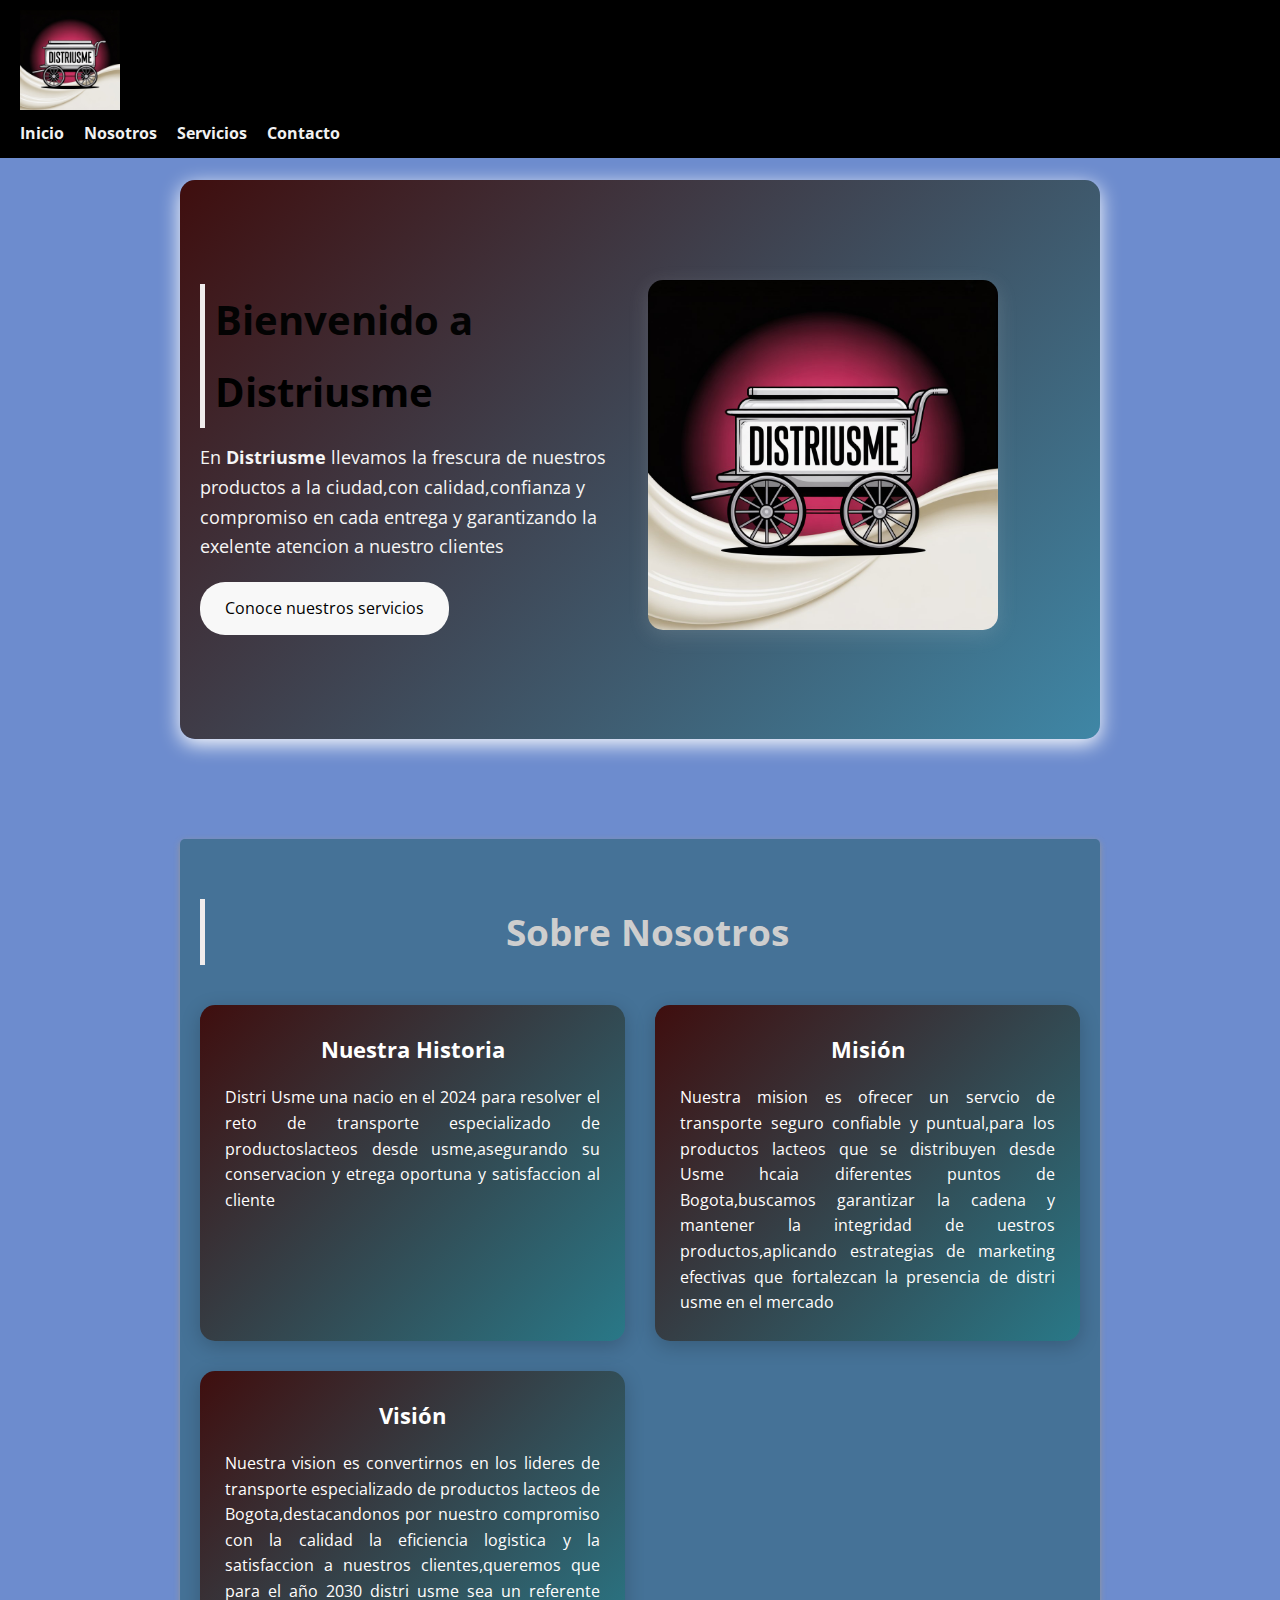
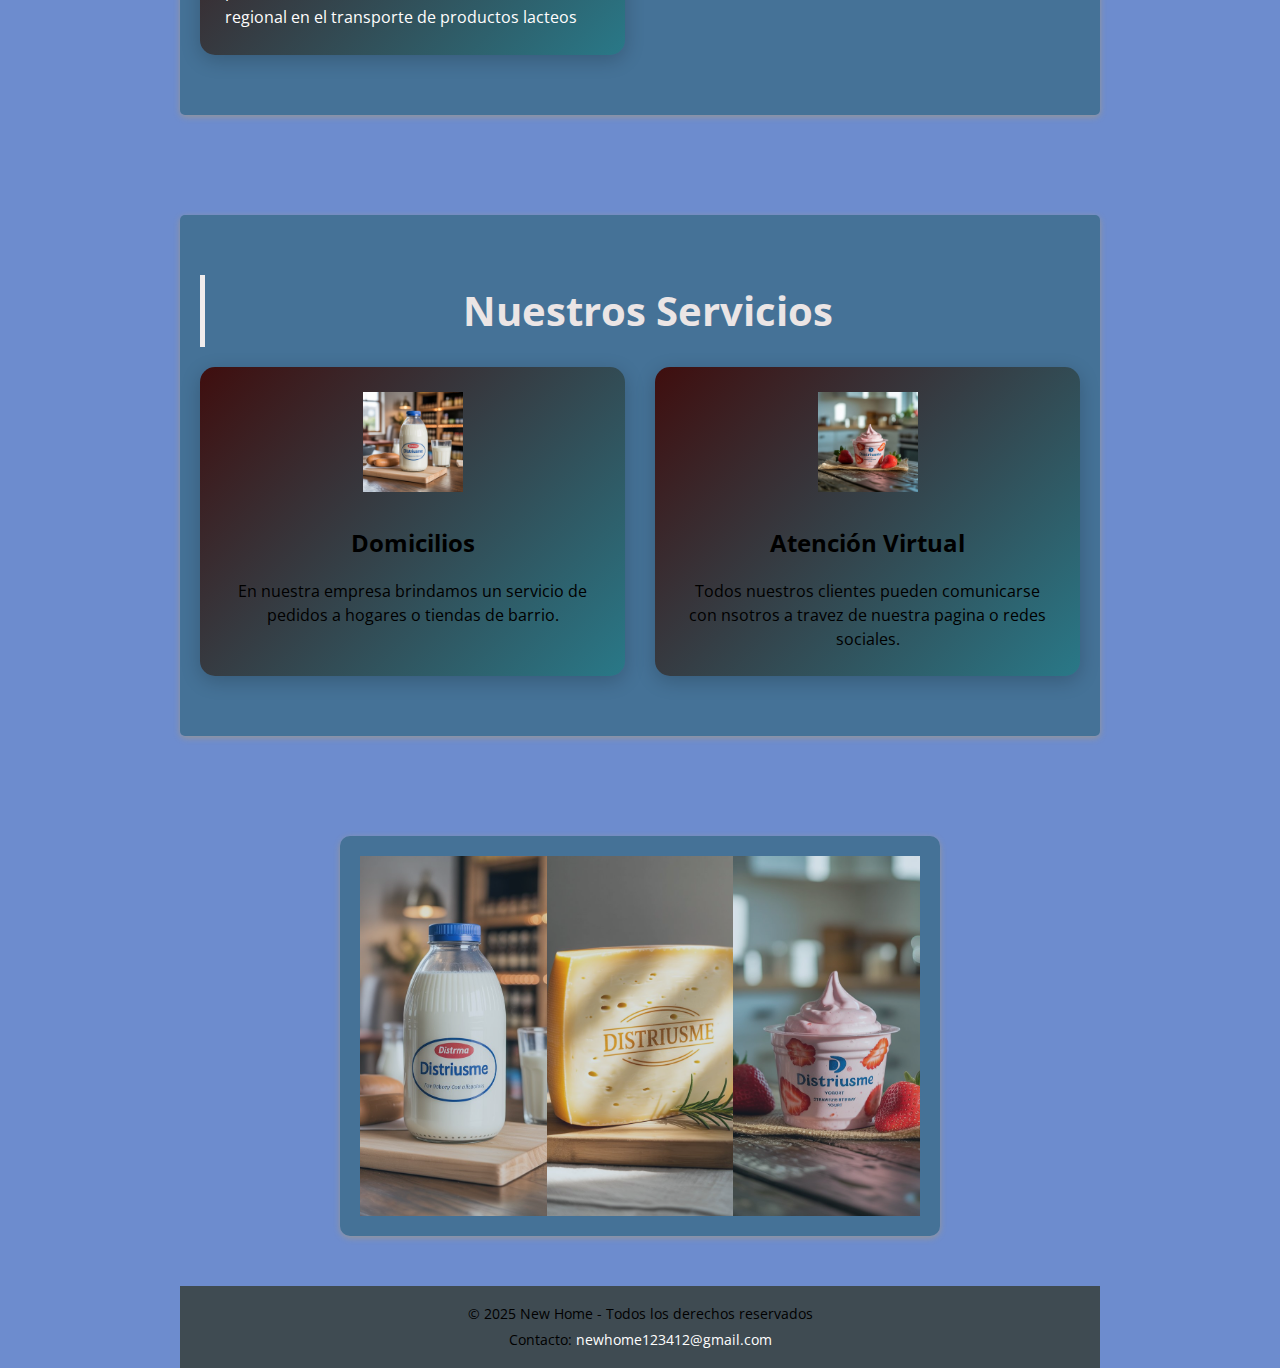
<file: index.html>
<!--Inicio Doc-->
<!DOCTYPE html>
<html lang="es">
<head>
  <meta charset="UTF-8">
  <meta name="viewport" content="width=device-width, initial-scale=1.0">
  <title>Pagina Web</title>
  <link rel="stylesheet" href="style.css">
  <link rel="stylesheet" href="style2.css">
  <link rel="stylesheet" href="style3.css">
  <style>
    /* Estilos solo para la galería de productos */
    .productos {
      display: flex;
      width: 600px;
      height: 400px;
      margin: 40px auto;
      overflow: hidden;
      border-radius: 10px;
    }

    .productos img {
      width: 0px;
      flex-grow: 1;
      object-fit: cover;
      opacity: .8;
      transition: .5s ease;
    }

    .productos img:hover {
      cursor: crosshair;
      width: 300px;
      opacity: 1;
      filter: contrast(230%);
    }
  </style>
</head>
<body>
  
  <!-- Encabezado principal -->
  <header>
    <div class="navbar">
      <div class="logo">
        <img src="logorojo.png" width="100" alt="Logo Distriusme">
      </div>
      <nav>
        <ul>
          <li><a href="index.html">Inicio</a></li>
          <li><a href="nosotros.html">Nosotros</a></li>
          <li><a href="servicios.html">Servicios</a></li>
          <li><a href="contacto.html">Contacto</a></li>
        </ul>
      </nav>
    </div>
  </header>

  <!-- Contenido principal -->
  <main>
    <!-- Sección de presentación -->
    <section id="inicio" class="presentacion">
  <div class="contenido-presentacion">
    <h2>Bienvenido a <span>Distriusme</span></h2>
    <p>En <strong>Distriusme</strong> llevamos la frescura de nuestros productos a la ciudad,con calidad,confianza y compromiso en cada entrega y garantizando la exelente
    atencion a nuestro clientes</p>
    <a href="#servicios" class="btn">Conoce nuestros servicios</a>
  </div>
    <div class="imagen-presentacion">
    <img src="logorojo.png" alt="su madre">
  </div>
</section>

    <!-- Sección sobre el equipo o la misión -->
    <section id="nosotros">
    <h2 class="titulo-nosotros">Sobre Nosotros</h2>
    <div class="contenedor-nosotros">
    <div class="card-nosotros">
      <h3>Nuestra Historia</h3>
      <p>Distri Usme una nacio en el 2024 para resolver el reto de transporte especializado de productoslacteos desde usme,asegurando 
      su conservacion y etrega oportuna y satisfaccion al cliente</p>
    </div>
    <div class="card-nosotros">
      <h3>Misión</h3>
      <p>Nuestra mision es ofrecer un servcio de transporte seguro confiable y puntual,para los productos lacteos que se distribuyen desde 
      Usme hcaia diferentes puntos de Bogota,buscamos garantizar la cadena y mantener la integridad de uestros productos,aplicando 
      estrategias de marketing efectivas que fortalezcan la presencia de distri usme en el mercado</p>
    </div>
    <div class="card-nosotros">
      <h3>Visión</h3>
      <p>Nuestra vision es convertirnos en los lideres de transporte especializado de productos lacteos de Bogota,destacandonos por
      nuestro compromiso con la calidad la eficiencia logistica y la satisfaccion a nuestros clientes,queremos que para el año 2030
      distri usme sea un referente regional en el transporte de productos lacteos</p>
    </div>
  </div>
</section>

    <!-- Sección de servicios -->
    <section id="servicios">
    <h2 class="titulo-servicios">Nuestros Servicios</h2>
    <div class="contenedor-servicios">
    <div class="card-servicio">
      <img src="leche.png" alt="Domicilios" class="icono">
      <h3>Domicilios</h3>
      <p>En nuestra empresa brindamos un servicio de pedidos a hogares o tiendas de barrio.</p>
    </div>

    <div class="card-servicio">
      <img src="yogurt.png" alt="Atención Virtual" class="icono">
      <h3>Atención Virtual</h3>
      <p>Todos nuestros clientes pueden comunicarse con nsotros a travez de nuestra pagina o redes sociales.</p>
    </div>
    </div>
    </section>


    <!-- Productos -->
    <section class="productos">
      <img src="leche.png" alt="Producto 1">
      <img src="quedso.png" alt="Producto 2">
      <img src="yogurt.png" alt="Producto 3">
  
    </section>
  </main>

  <!-- Pie de página -->
  <footer>
    <p>&copy; 2025 New Home - Todos los derechos reservados</p>
    <p>Contacto: <a href="mailto:newhome123412@gmail.com">newhome123412@gmail.com</a></p>
  </footer>

  <script src="script.js"></script>
</body>
</html>
</file>
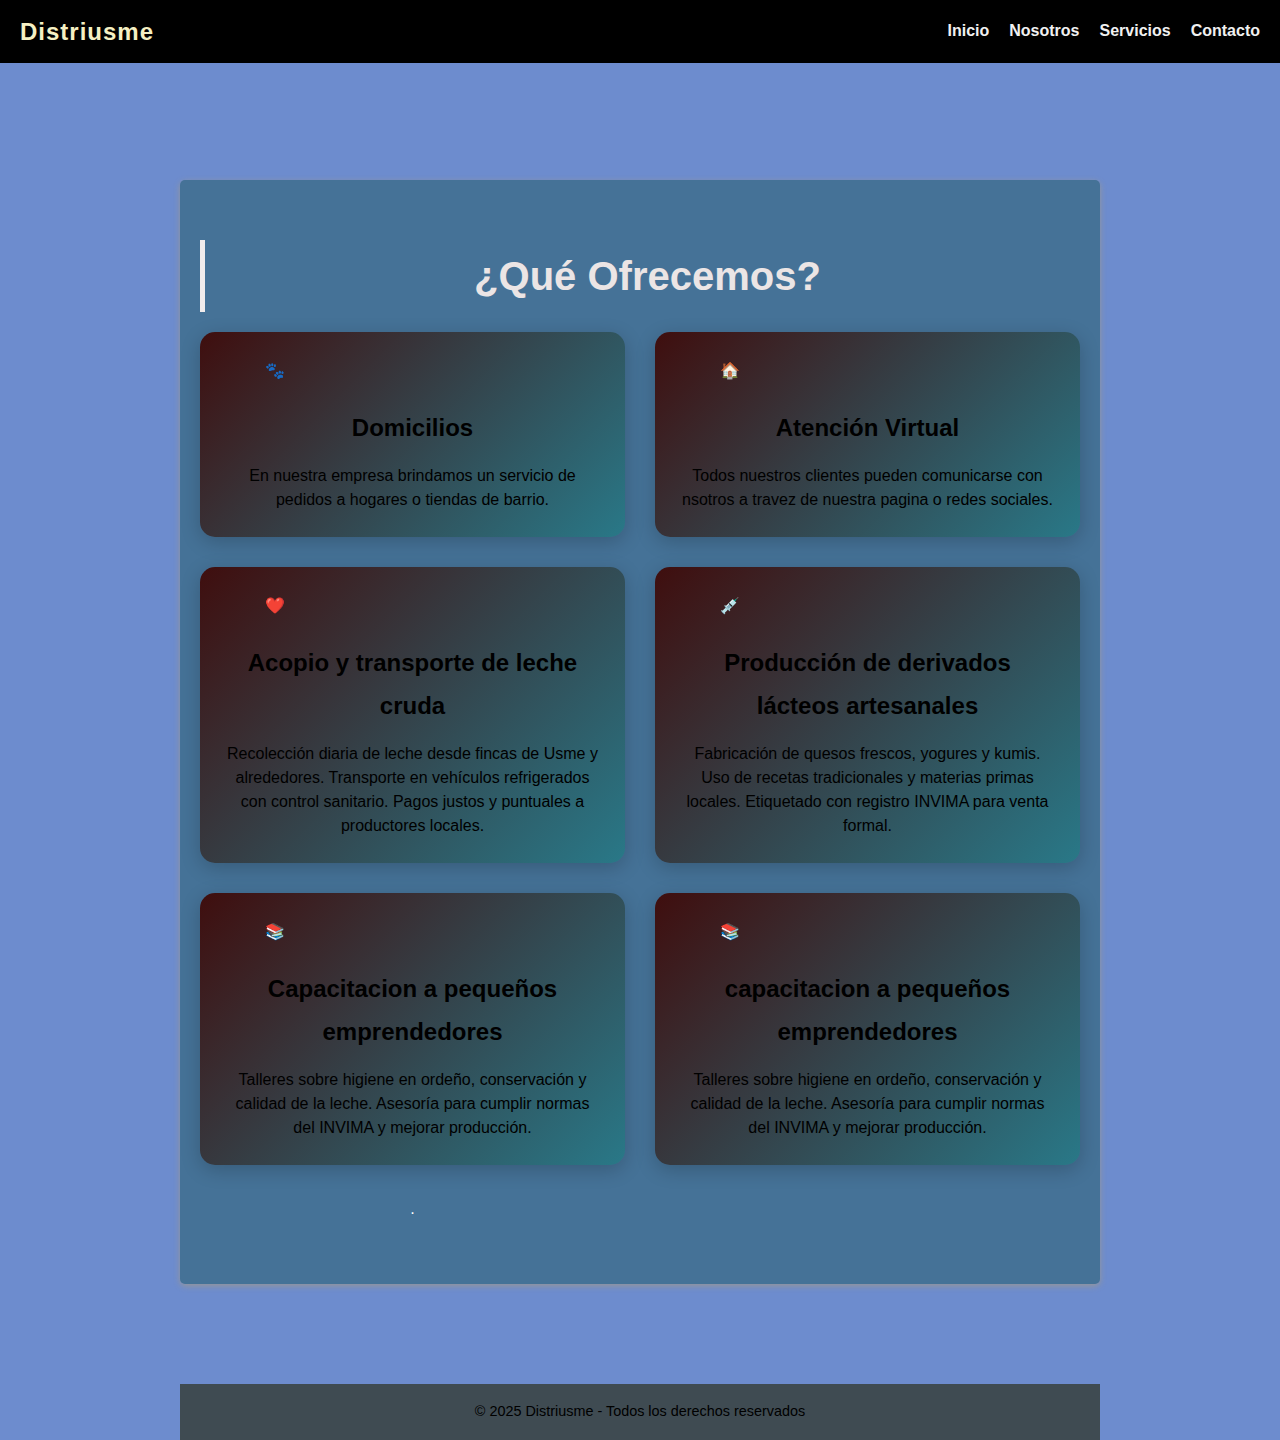
<file: servicios.html>
<!DOCTYPE html>
<html lang="es">
<head>
  <meta charset="UTF-8">
  <meta name="viewport" content="width=device-width, initial-scale=1.0">
  <title>Servicios | Distriusme</title>
  <link rel="stylesheet" href="style.css">
  <link rel="stylesheet" href="style3.css">
</head>
<body>
  <!-- Header -->
  <header>
    <h1>Distriusme</h1>
    <nav>
      <ul>
        <li><a href="index.html">Inicio</a></li>
        <li><a href="nosotros.html">Nosotros</a></li>
        <li><a href="servicios.html" class="active">Servicios</a></li>
        <li><a href="contacto.html">Contacto</a></li>
      </ul>
    </nav>
  </header>

  <!-- Sección Servicios -->
  <main>
    <section id="servicios">
      <h2 class="titulo-servicios">¿Qué Ofrecemos?</h2>
      <div class="contenedor-servicios">

        <div class="card-servicio">
          <div class="icono">🐾</div>
          <h3>Domicilios</h3>
          <p>En nuestra empresa brindamos un servicio de pedidos a hogares o tiendas de barrio.</p>
        </div>

        <div class="card-servicio">
          <div class="icono">🏠</div>
          <h3>Atención Virtual</h3>
          <p>Todos nuestros clientes pueden comunicarse con nsotros a travez de nuestra pagina o redes sociales.</p>
        </div>

        <div class="card-servicio">
          <div class="icono">❤️</div>
          <h3>Acopio y transporte de leche cruda</h3>
          <p>Recolección diaria de leche desde fincas de Usme y alrededores.
            Transporte en vehículos refrigerados con control sanitario.
            Pagos justos y puntuales a productores locales.</p>
        </div>

        <div class="card-servicio">
          <div class="icono">💉</div>
          <h3>Producción de derivados lácteos artesanales</h3>
          <p>Fabricación de quesos frescos, yogures y kumis.
            Uso de recetas tradicionales y materias primas locales.
            Etiquetado con registro INVIMA para venta formal.</p>
        </div>

        <div class="card-servicio">
          <div class="icono">📚</div>
          <h3>Capacitacion a pequeños emprendedores</h3>
          <p>Talleres sobre higiene en ordeño, conservación y calidad de la leche.
            Asesoría para cumplir normas del INVIMA y mejorar producción.</p>
        </div>
        <div class="card-servicio">
          <div class="icono">📚</div>
          <h3>capacitacion a pequeños emprendedores</h3>
          <p>Talleres sobre higiene en ordeño, conservación y calidad de la leche.
            Asesoría para cumplir normas del INVIMA y mejorar producción.</p>
        </div>.
        

      </div>
    </section>
  </main>

  <!-- Footer -->
  <footer>
    <p>&copy; 2025 Distriusme - Todos los derechos reservados</p>
  </footer>

  <!-- Script -->
  <script src="js/script.js"></script>
</body>
</html>
</file>
<file: style2.css>
@import url('https://fonts.googleapis.com/css2?family=Open+Sans:wght@400;700&display=swap');

* {
  margin: 0;
  padding: 0;
  box-sizing: border-box;
  font-family: 'Open Sans', sans-serif;
}

.container-form {
  width: 100%;
  max-width: 1100px;
  margin: auto;
  display: grid;
  grid-template-columns: 1fr 1fr;
  gap: 50px;
  margin-top: 45px;
  padding: 30px;
  background: rgba(0, 0, 0, 0.6); /* semitransparente elegante */
  border-radius: 10px;
  color: #fff;
}

.container-form h1 {
  font-size: 32px;
  margin-bottom: 15px;
  color: #00ffd5; /* tono llamativo */
}

.container-form p {
  font-size: 17px;
  line-height: 1.6;
  margin-bottom: 30px;
}

.container-form a {
  font-size: 16px;
  text-decoration: none;
  display: block;
  margin-bottom: 15px;
  color: #00ffd5;
  font-weight: 600;
  transition: 0.3s;
}

.container-form a:hover {
  color: #ffffff;
}

.container-form a i {
  margin-right: 10px;
}

.formulario {
  display: flex;
  flex-direction: column;
}

.campo, textarea {
  width: 100%;
  padding: 15px 12px;
  font-size: 15px;
  border: 1px solid #ccc;
  margin-bottom: 20px;
  border-radius: 6px;
  outline: none;
  transition: border-color 0.3s, box-shadow 0.3s;
}

.campo:focus, textarea:focus {
  border-color: #00ffd5;
  box-shadow: 0 0 6px rgba(0, 255, 213, 0.5);
}

textarea {
  min-height: 120px;
  resize: vertical; /* permite ajustar tamaño */
}

.btn-enviar {
  padding: 15px;
  font-size: 16px;
  border: none;
  background-color: #00ffd5;
  color: #000;
  border-radius: 6px;
  cursor: pointer;
  transition: background 0.3s, transform 0.2s;
}

.btn-enviar:hover {
  background: #00ccaa;
  transform: scale(1.05);
}
</file>
<file: style3.css>
body {
      margin: 0px;
      padding: 180px;
      background-image: url(https://img.freepik.com/foto-gratis/diseno-visualizacion-red-cibernetica-abstracta-3d_1048-17445.jpg?semt=ais_hybrid);
      background-size: cover;        
      background-position: center center; 
      background-repeat:repeat;
      height: 1px;
    }
</file>
<file: style.css>
/* ================================
   RESET GENERAL
   ================================ */
* {
  margin: 0;
  padding: 0;
  box-sizing: border-box;
}

/* ================================
   ESTILOS BASE
   ================================ */
body {
  font-family: Arial, Helvetica, sans-serif;
  line-height: 1.8;
  background-color: #6d8cce;
  color: #ffffff;
  padding-top: 60px; /* espacio real para el header fijo */
}

/* Enlaces */
a {
  text-decoration: none;
  color: #ffffff;
  transition: color 0.3s ease;
}

a:hover {
  color: #f3eed6;
}

/* ================================
   HEADER Y NAVEGACIÓN
   ================================ */
header {
  background: #000000;
  color: #f5f0c3;
  padding: 10px 20px;
  position: fixed;
  top: 0;   /* corregido */
  left: 0;  /* corregido */
  width: 100%;
  z-index: 1000;
  display: flex;
  justify-content: space-between;
  align-items: center;
}

header h1 {
  font-size: 1.5rem;
  letter-spacing: 1px;
}

nav ul {
  list-style: none;
  display: flex;
  gap: 20px;
}

nav ul li a {
  color: #f1f1f1;
  font-weight: bold;
}

nav ul li a:hover {
  color: #f3eed6;
}

/* ================================
   SECCIONES PRINCIPALES
   ================================ */
#servicios {
  padding: 60px 20px;
  text-align: center;
}

.titulo-servicios {
  font-size: 2.5rem;
  margin-bottom: 20px;
  color: #ebe5e5;
}

.contenedor-servicios {
  display: grid;
  grid-template-columns: repeat(auto-fit, minmax(280px, 1fr));
  gap: 30px;
  max-width: 1000px;
  margin: 0 auto;
}

.card-servicio {
  background: linear-gradient(135deg, #3f0e0e, #08807675);
  padding: 25px;
  border-radius: 15px;
  box-shadow: 0 5px 20px rgba(0, 0, 0, 0.2);
  transition: transform 0.3s ease, box-shadow 0.3s ease;
  
}

.card-servicio:hover {
  transform: translateY(-8px);
  box-shadow: 0 8px 30px rgba(0, 0, 0, 0.5);
}

.card-servicio .icono {
  width: 100px;
  margin-bottom: 20px;
}

.card-servicio h3 {
  font-size: 1.5rem;
  color: #000000;
  margin-bottom: 15px;
}

.card-servicio p {
  font-size: 1rem;
  color: #000000;
  line-height: 1.5;
}

/* ================================
   NOSOTROS
   ================================ */
#nosotros {
  padding: 60px 20px;
  text-align: center;
}

.titulo-nosotros {
  font-size: 2.3rem;
  margin-bottom: 40px;
  color: #cecece;
}

.contenedor-nosotros {
  display: grid;
  grid-template-columns: repeat(auto-fit, minmax(280px, 1fr));
  gap: 30px;
  max-width: 1000px;
  margin: 0 auto;
}

.card-nosotros {
  background: linear-gradient(135deg, #3f0e0e, #08807675);
  padding: 25px;
  border-radius: 15px;
  box-shadow: 0 5px 20px rgba(0, 0, 0, 0.2);
  transition: transform 0.3s ease, box-shadow 0.3s ease;
}

.card-nosotros:hover {
  transform: translateY(-5px);
  box-shadow: 0 8px 25px rgba(0, 0, 0, 0.5);
}

.card-nosotros h3 {
  font-size: 1.4rem;
  margin-bottom: 15px;
  color: #ffffff;
}

.card-nosotros p {
  font-size: 1rem;
  color: #fffdfd;
  line-height: 1.6;
  text-align: justify;
}

/* ================================
   VISIÓN
   ================================ */
#vision {
  padding: 60px 40px;
  text-align: center;
}

.titulo-vision {
  font-size: 2.3rem;
  margin-bottom: 40px;
  color: #ffffff;
}

.contenedor-vision {
  display: grid;
  grid-template-columns: repeat(auto-fit, minmax(280px, 1fr));
  gap: 30px;
  max-width: 1000px;
  margin: 0 auto;
}

.card-vision {
  background: linear-gradient(135deg, #3f0e0e, #08807675);
  padding: 25px;
  border-radius: 15px;
  box-shadow: 0 5px 20px rgba(0,0,0,0.15);
  transition: transform 0.3s ease, box-shadow 0.3s ease;
}

.card-vision:hover {
  transform: translateY(-5px);
  box-shadow: 0 8px 25px #ffffff;
}

.card-vision h3 {
  font-size: 1.4rem;
  margin-bottom: 15px;
  color: #e9e5e5;
}

.card-vision p {
  font-size: 1rem;
  color: #ffffff;
  line-height: 1.6;
  text-align: justify;
}

/* ================================
   SECCIONES GENERALES
   ================================ */
section {
  margin-bottom: 100px;
  padding: 20px;
  background: #0d4e4969;
  border-radius: 5px;
  box-shadow: 0 2px 6px rgb(150, 150, 150);
}

section h2 {
  margin-bottom: 10px;
  color: #000000;
  border-left: 5px solid #f0ecec;
  padding-left: 10px;
}

/* ================================
   ARTÍCULOS Y CONTENIDO
   ================================ */
article {
  margin-bottom: 100px;
}

article h3 {
  color: #cab380;
  margin-bottom: 10px;
}

article p {
  text-align: justify;
}

/* ================================
   ASIDE
   ================================ */
aside {
  background: #22c579;
  padding: 15px;
  border-left: 4px solid #000000;
  margin-top: 20px;
  border-radius: 8px;
}

/* ================================
   FOOTER
   ================================ */
footer {
  text-align: center;
  background: #3f4b52;
  color: #000000;
  padding: 15px;
  margin-top: 50px;
}

footer p {
  font-size: 0.9rem;
}

/* ================================
   RESPONSIVE
   ================================ */
@media (max-width: 768px) {
  header {
    flex-direction: column;
    align-items: flex-start;
  }

  nav ul {
    flex-direction: column;
    gap: 10px;
    margin-top: 10px;
  }

  main {
    padding: 10px;
  }

  section {
    padding: 15px;
  }
}

/* ================================
   PRESENTACIÓN (Inicio)
   ================================ */
.presentacion {
  display: grid;
  grid-template-columns: repeat(auto-fit, minmax(320px, 1fr));
  align-items: center;
  gap: 15px;
  padding: 100px 20px; /* corregido */
  background: linear-gradient(135deg, #3f0e0e, #08807675);
  border-radius: 15px;
  box-shadow: 0 5px 20px rgb(255, 255, 255);
}

.presentacion h2 {
  font-size: 2.5rem;
  color: #030303;
  margin-bottom: 15px;
}

.presentacion h2 span {
  color: #000000;
}

.presentacion p {
  font-size: 1.1rem;
  color: #f5f5f5;
  margin-bottom: 20px;
  line-height: 1.7;
}

.presentacion .btn {
  display: inline-block;
  padding: 12px 25px;
  background: #f8f8f8;
  color: #000000;
  border-radius: 25px;
  transition: 0.3s ease;
}

.presentacion .btn:hover {
  background: #fafafa;
}

.imagen-presentacion img {
  width: 100%;
  max-width: 350px;
  border-radius: 15px;
  box-shadow: 0 5px 20px rgba(238, 235, 235, 0.15);
}
</file>
